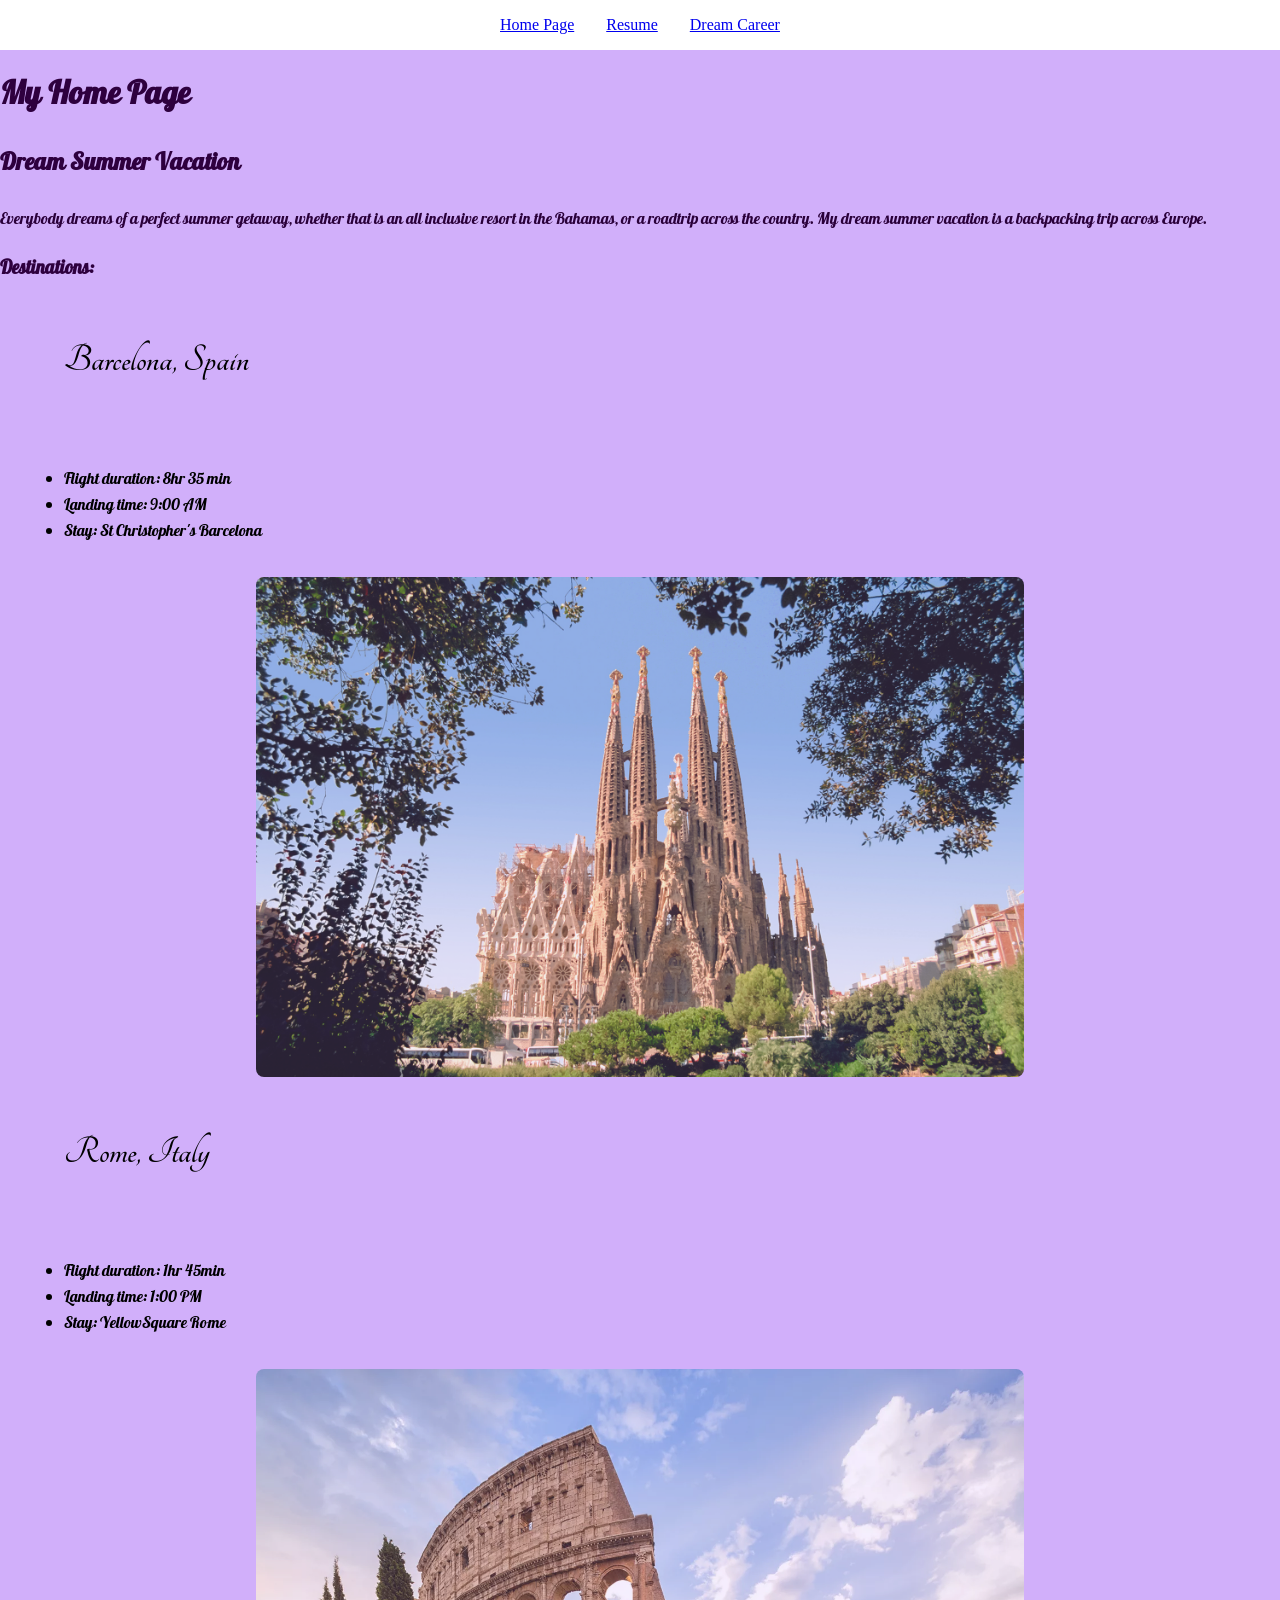
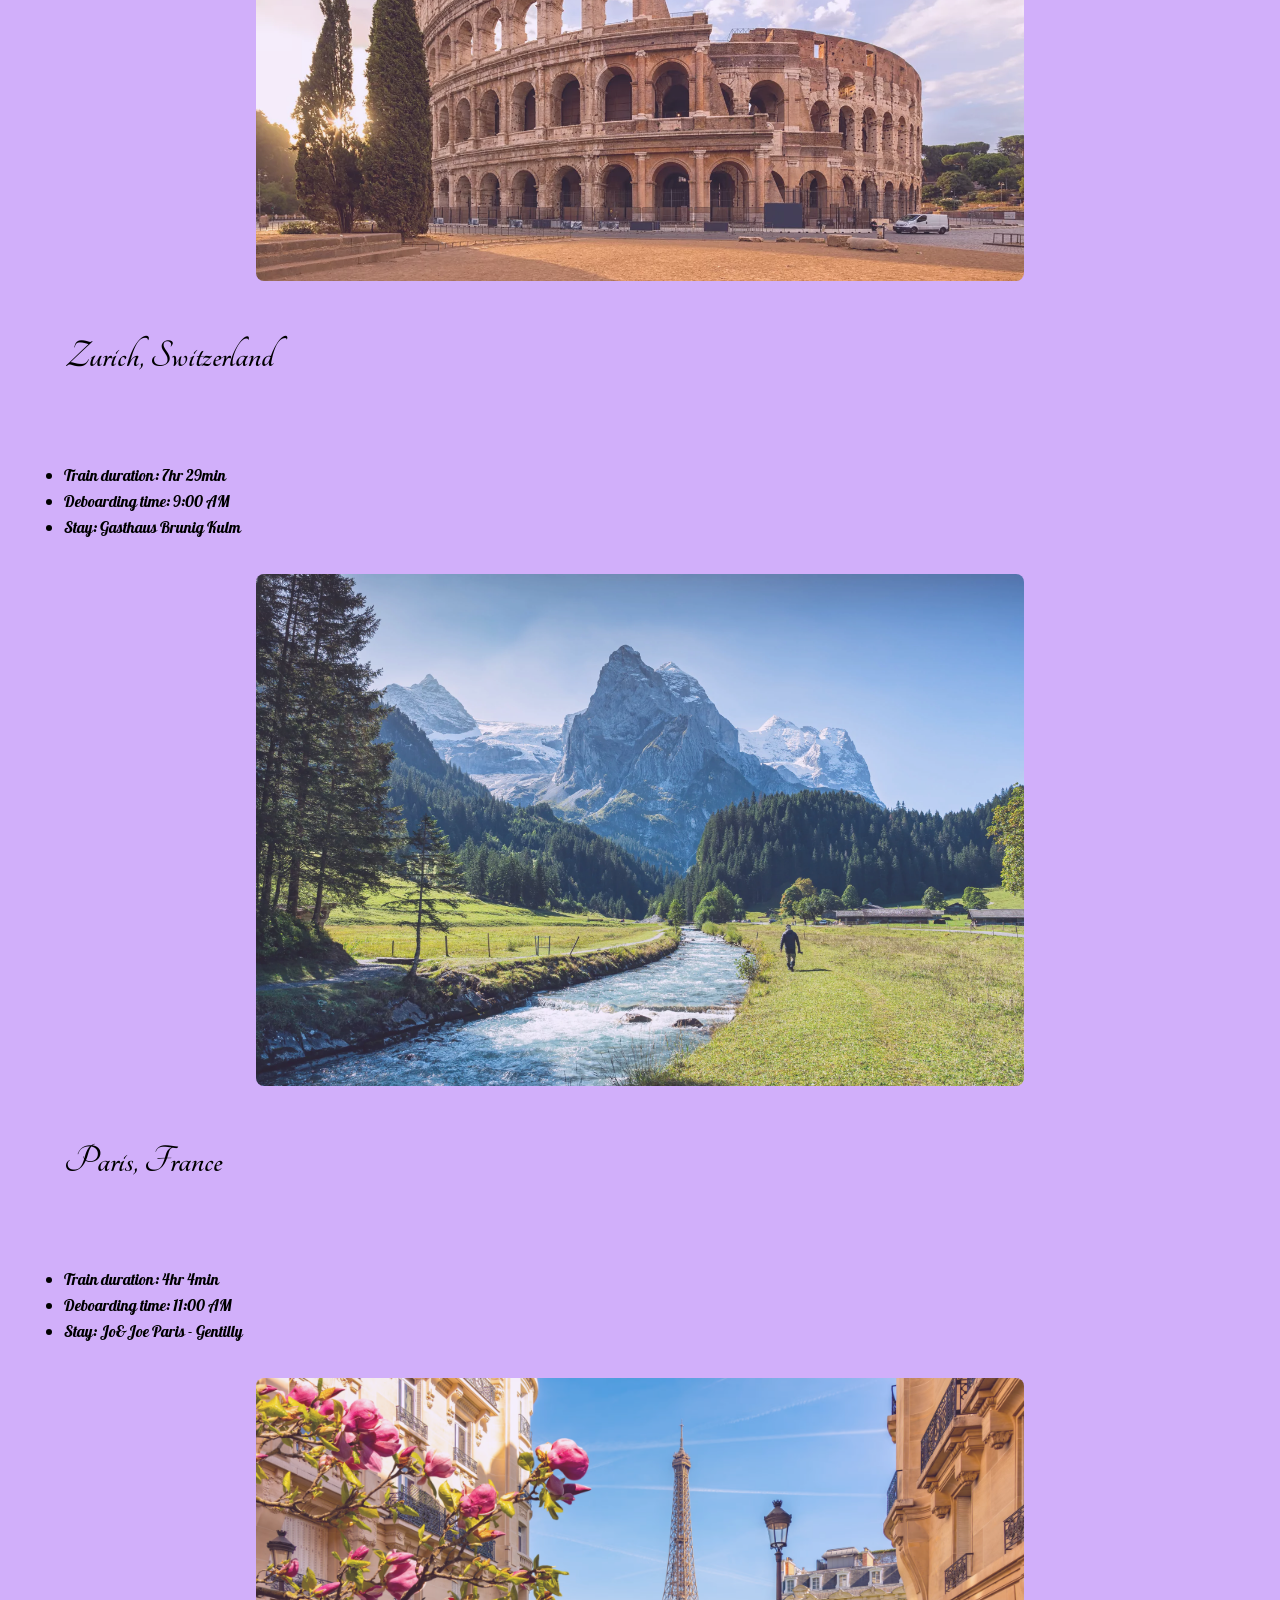
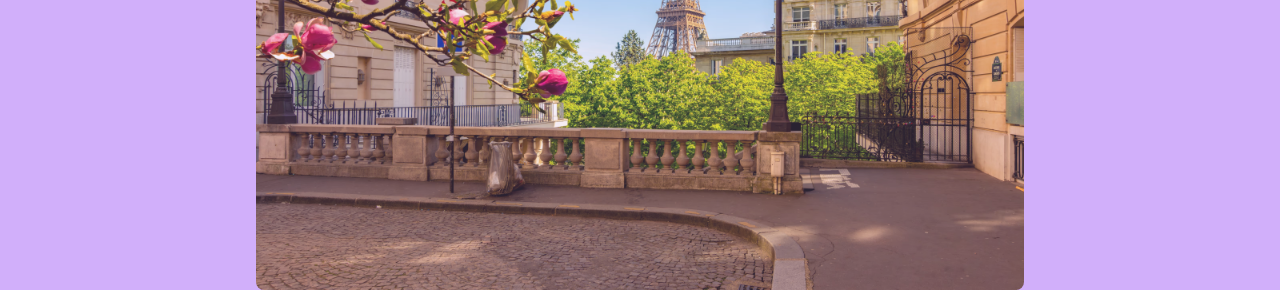
<file: index.html>
<!DOCTYPE html>
<html lang="en">
<head>
  <meta charset="UTF-8">
  <meta name="viewport" content="width=device-width, initial-scale=1.0">
  <title>Home Page</title>
  <link rel="stylesheet" href="css/normalize.css">
  <link rel="stylesheet" href="css/style.css">
  <link rel="preconnect" href="https://fonts.googleapis.com">
  <link rel="preconnect" href="https://fonts.gstatic.com" crossorigin>
  <link href="https://fonts.googleapis.com/css2?family=Galada&family=Mukta+Malar:wght@200;300;400;500;600;700;800&family=Tangerine:wght@400;700&display=swap" rel="stylesheet"> 
</head>
<body class="home-page">
  <header>
    <nav>
      <ul>
        <li><a href="index.html">Home Page</a></li>
        <li><a href="resume.html">Resume</a></li>
        <li><a href="page3.html">Dream Career</a></li>
      </ul>
    </nav>
  </header>

    <div class="page-wrapper">
    <h1>My Home Page</h1>
    <h2>Dream Summer Vacation</h2>

    <p>Everybody dreams of a perfect summer getaway, whether that is an all inclusive resort in the Bahamas, or a roadtrip across the country. My dream summer vacation is a backpacking trip across Europe.</p>

    <h3>Destinations:</h3>

    <h4>Barcelona, Spain</h4>
    <ul class="destinations">
      <li>Flight duration: 8hr 35 min</li>
      <li>Landing time: 9:00 AM</li>
      <li>Stay: St Christopher's Barcelona</li>
    </ul>
    <img src="images/barcelona.jpg" alt="La Sagrada Familia" width="500" height="300">

    <h4>Rome, Italy</h4>
    <ul class="destinations">
      <li>Flight duration: 1hr 45min</li>
      <li>Landing time: 1:00 PM</li>
      <li>Stay: YellowSquare Rome</li>
    </ul>
    <img src="images/Rome.png" alt="Colloseum" width="500" height="300">

    <h4>Zurich, Switzerland</h4>
    <ul class="destinations">
      <li>Train duration: 7hr 29min</li>
      <li>Deboarding time: 9:00 AM</li>
      <li>Stay: Gasthaus Brunig Kulm</li>
    </ul>
    <img src="images/switzerland.png" alt="Alps" width="500" height="300">

    <h4>Paris, France</h4>
    <ul class="destinations">
      <li>Train duration: 4hr 4min</li>
      <li>Deboarding time: 11:00 AM</li>
      <li>Stay: Jo&Joe Paris - Gentilly</li>
    </ul>
    <img src="images/paris.png" alt="Eiffel Tower" width="500" height="300">
  </div>
</body>
</html>
</file>
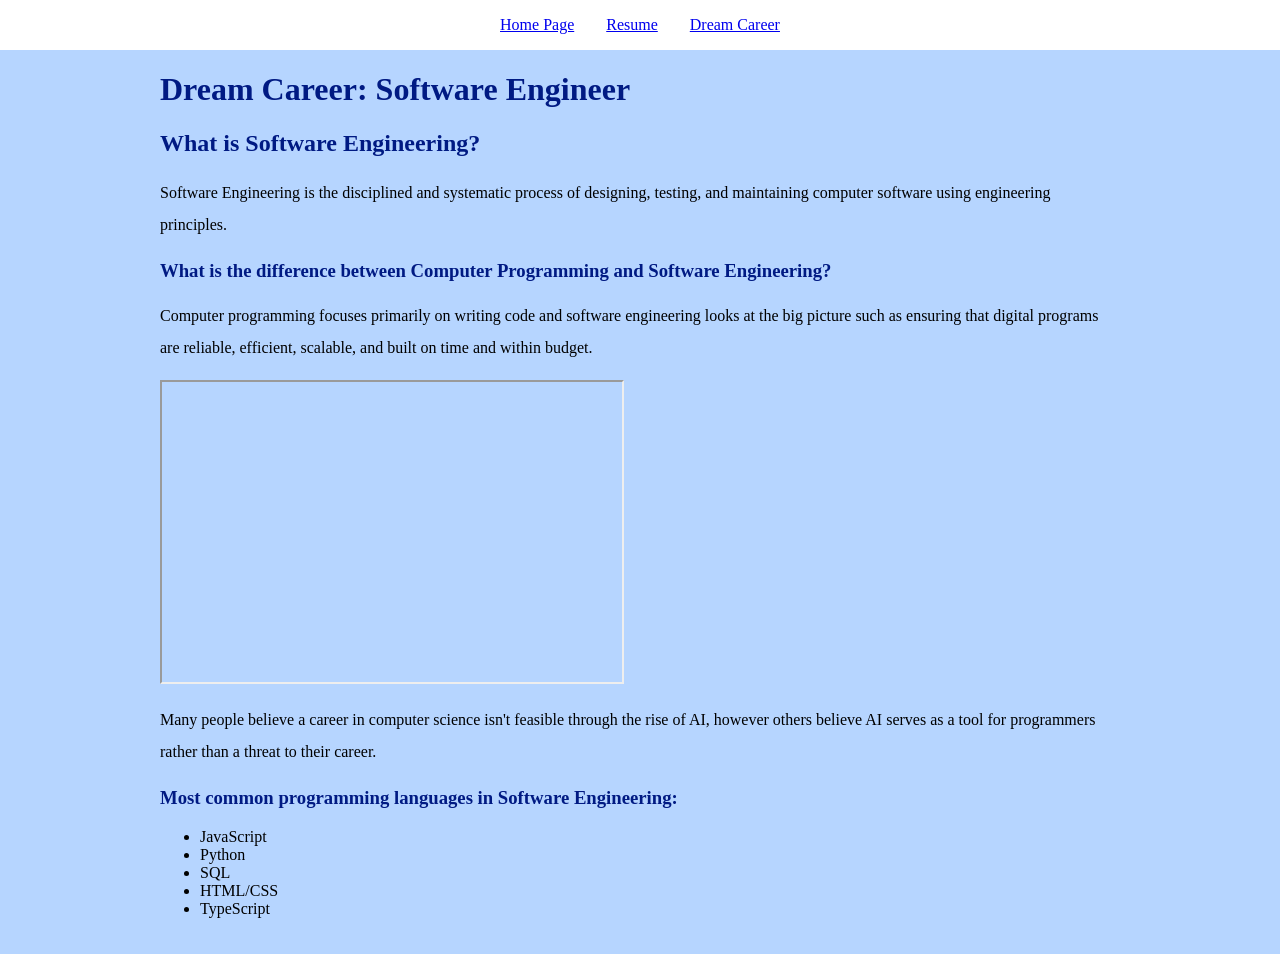
<file: page3.html>
<!DOCTYPE html>
<html lang="en">
<head>
  <meta charset="UTF-8">
  <meta name="viewport" content="width=device-width, initial-scale=1.0">
  <title>Dream Career</title>
  <link rel="stylesheet" href="css/normalize.css">
  <link rel="stylesheet" href="css/style.css">
  <link rel="preconnect" href="https://fonts.googleapis.com">
  <link rel="preconnect" href="https://fonts.gstatic.com" crossorigin>
  <link href="https://fonts.googleapis.com/css2?family=Galada&family=Mukta+Malar:wght@200;300;400;500;600;700;800&family=Tangerine:wght@400;700&display=swap" rel="stylesheet">
</head>
<body class="career-page">
  <header>
    <nav>
      <ul>
        <li><a href="index.html">Home Page</a></li>
        <li><a href="resume.html">Resume</a></li>
        <li><a href="page3.html">Dream Career</a></li>
      </ul>
    </nav>
  </header>

  <div class="page-wrapper">
  <h1>Dream Career: Software Engineer</h1>

  <h2>What is Software Engineering?</h2>
  <p>Software Engineering is the disciplined and systematic process of designing, testing, and maintaining computer software using engineering principles.</p>

  <h3>What is the difference between Computer Programming and Software Engineering?</h3>
  <p>Computer programming focuses primarily on writing code and software engineering looks at the big picture such as ensuring that digital programs are reliable, efficient, scalable, and built on time and within budget.</p>

  <iframe class="software-video"
    height="300"
    width="460"
    src="https://www.youtube.com/embed/w4rG5GY9IlA?si=B4cJOhMYmfwIZUQU"
    title="YouTube video player"
    allow="accelerometer; autoplay; clipboard-write; encrypted-media; gyroscope; picture-in-picture; web-share"
    referrerpolicy="strict-origin-when-cross-origin"
    allowfullscreen>
  </iframe>

  <p>Many people believe a career in computer science isn't feasible through the rise of AI, however others believe AI serves as a tool for programmers rather than a threat to their career.</p>
  
  <h3>Most common programming languages in Software Engineering:</h3>
    <ul class="programmingLanguages">
      <li>JavaScript</li>
      <li>Python</li>
      <li>SQL</li>
      <li>HTML/CSS</li>
      <li>TypeScript</li>
    </ul>
  </div>
</body>
</html>
</file>
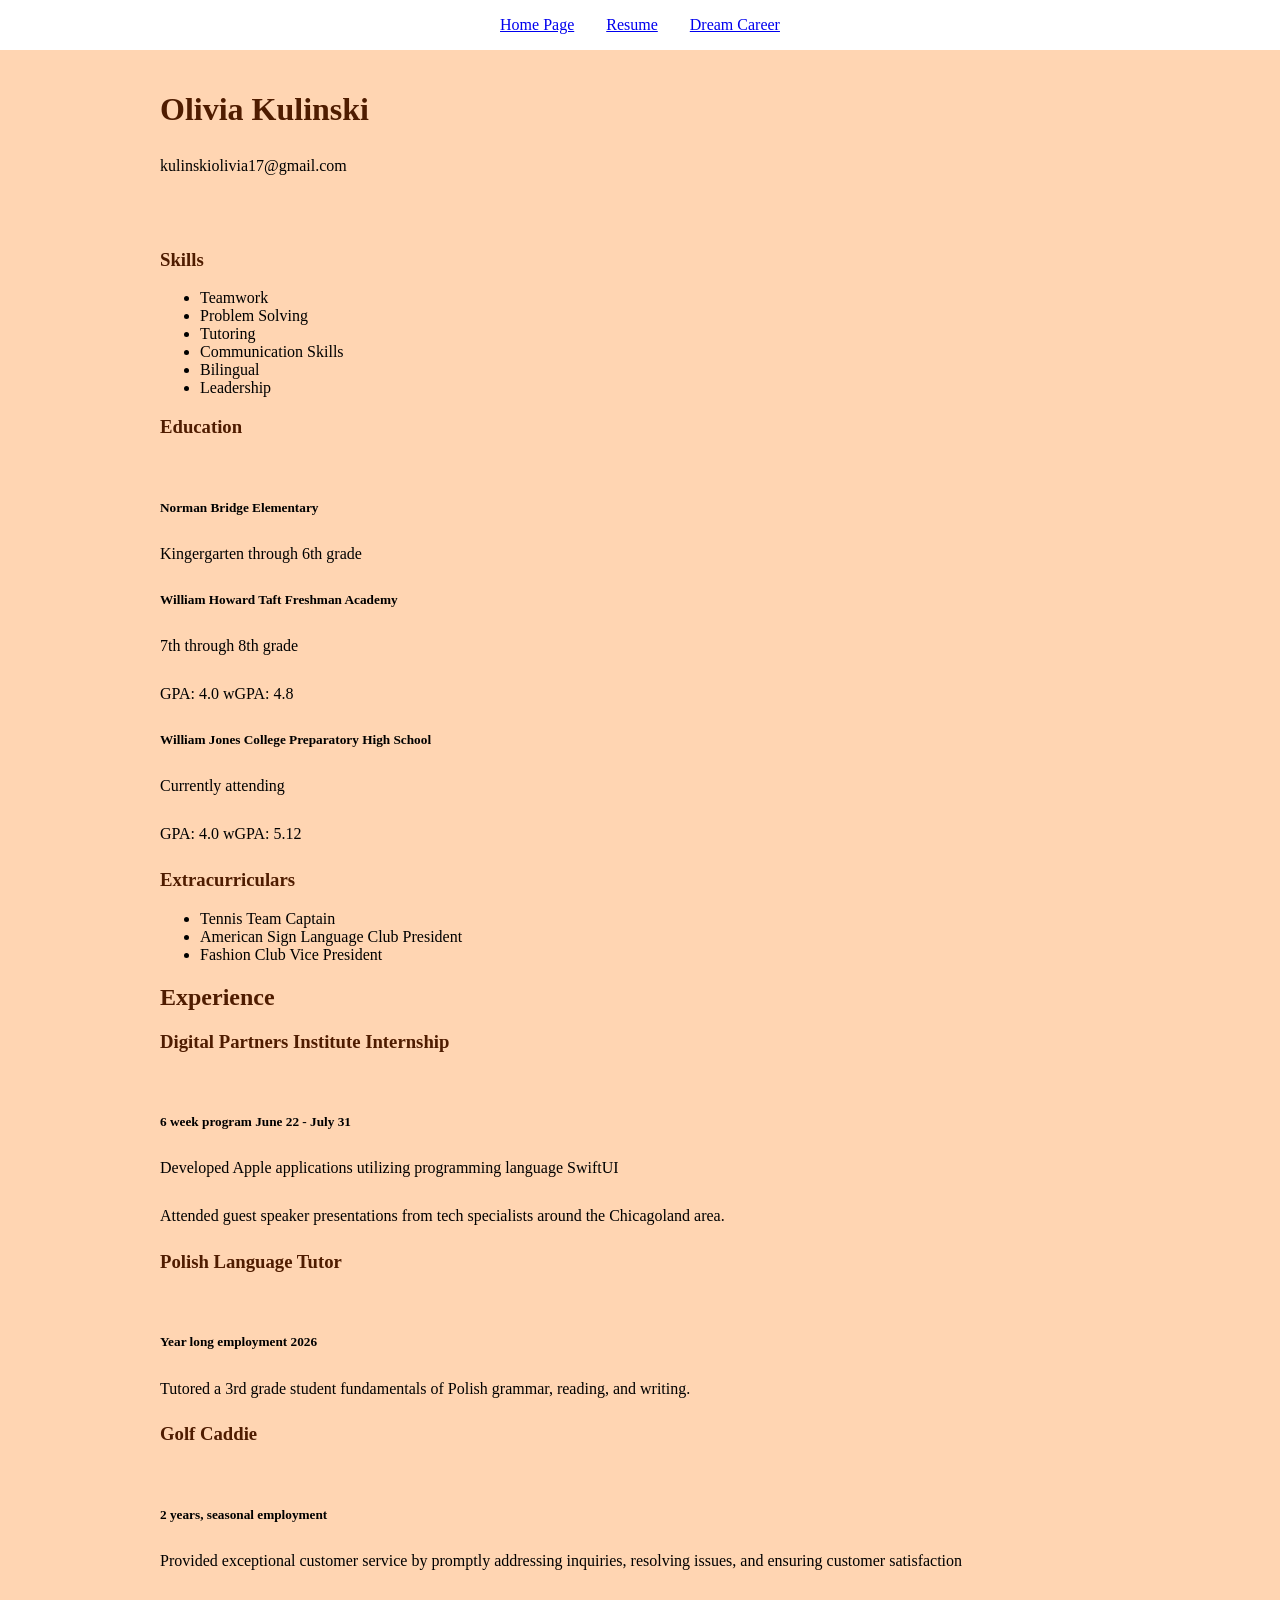
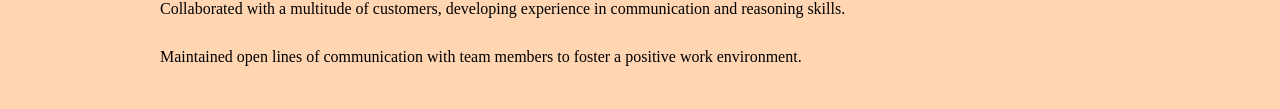
<file: resume.html>
<!DOCTYPE html>
<html lang="en">
<head>
  <meta charset="UTF-8">
  <meta name="viewport" content="width=device-width, initial-scale=1.0">
  <title>Resume</title>
  <link rel="stylesheet" href="css/normalize.css"> 
  <link rel="stylesheet" href="css/style.css">
  <link rel="preconnect" href="https://fonts.googleapis.com">
  <link rel="preconnect" href="https://fonts.gstatic.com" crossorigin>
  <link href="https://fonts.googleapis.com/css2?family=Galada&family=Mukta+Malar:wght@200;300;400;500;600;700;800&family=Tangerine:wght@400;700&display=swap" rel="stylesheet">
</head>
<body class="resume-page">
    <header>
      <nav>
        <ul>
          <li><a href="index.html">Home Page</a></li>
          <li><a href="resume.html">Resume</a></li>
          <li><a href="page3.html">Dream Career</a></li>
        </ul>
      </nav>
    </header>

    <div class="page-wrapper">
      <h1>Olivia Kulinski</h1>
      <p>kulinskiolivia17@gmail.com</p>
      <h2>&nbsp;</h2>

      <h3>Skills</h3>
      <ul>
        <li>Teamwork</li>
        <li>Problem Solving</li>
        <li>Tutoring</li>
        <li>Communication Skills</li>
        <li>Bilingual</li>
        <li>Leadership</li>
      </ul>
 
      <h3>Education</h3>
      <h4>&nbsp;</h4>
      <h5>Norman Bridge Elementary</h5>
      <p>Kingergarten through 6th grade</p>
      <h5>William Howard Taft Freshman Academy</h5>
      <p>7th through 8th grade</p>
      <p>GPA: 4.0 wGPA: 4.8</p>
      <h5>William Jones College Preparatory High School</h5>
      <p>Currently attending</p>
      <p>GPA: 4.0 wGPA: 5.12</p>

      <h3>Extracurriculars</h3>
      <ul>
        <li>Tennis Team Captain</li>
        <li>American Sign Language Club President</li>
        <li>Fashion Club Vice President</li>
      </ul>

      <h2>Experience</h2>
      <h3>Digital Partners Institute Internship</h3>
      <h4>&nbsp;</h4>
      <h5>6 week program June 22 - July 31</h5>
      <p>Developed Apple applications utilizing programming language SwiftUI</p>
      <p>Attended guest speaker presentations from tech specialists around the Chicagoland area.</p>

      <h3>Polish Language Tutor</h3>
      <h4>&nbsp;</h4>
      <h5>Year long employment 2026</h5>
      <p>Tutored a 3rd grade student fundamentals of Polish grammar, reading, and writing.</p>

      <h3>Golf Caddie</h3>
      <h4>&nbsp;</h4>
      <h5>2 years, seasonal employment</h5>
      <p>Provided exceptional customer service by promptly addressing inquiries, resolving issues, and ensuring customer satisfaction</p>
      <p>Collaborated with a multitude of customers, developing experience in communication and reasoning skills.</p>
      <p>Maintained open lines of communication with team members to foster a positive work environment.</p>
    </div>
</body>
</html>
</file>
<file: css/style.css>
/* Shared Style */

body {
  margin: 0;
  padding: 0;
}

header {
  width: 100%;
}

nav ul {
  margin: 0;
  padding: 1rem 0;
  list-style: none;
  display: flex;
  justify-content: center;
  gap: 2rem;
  background-color: rgb(255, 255, 255);
}

img {
  display: block;
  margin: 0 auto;
}

/* Home Page -- Fluid Layout using percentages */

/* Style 1 */
.home-page h1,
.home-page h2,
.home-page h3 {
  color: #2e003e;
  font-family: "Galada", cursive;
  font-weight: bold;
}

/* Style 2 */
.home-page p {
  color: rgb(42, 0, 58);
  font-family: "Galada", cursive;
  line-height: 2;
}

/* Style 3 */
.home-page img {
  border-radius: 8px;
  opacity: 0.8;
  width: 60%;
  height: auto;
}

/* Style 4 */
.home-page {
  background-color: #d1affa !important;
  font-family: 'Times New Roman', Times, serif;
}

/* Style 5 */
.destinations {
  font-family: "Galada", cursive;
  width: 90%;
  margin: 0 auto;
  padding: 2rem;
}

.home-page h4 {
  margin-left: 5%;
  font-family: "Tangerine", cursive;
  font-size: 40px;
  font-weight: 700;
  font-style: normal;
}

/* ==========================================
   Career Page (Fixed Layout using pixels)
   ========================================== */

/* Style 1 */
.career-page h1,
.career-page h2,
.career-page h3 {
  color: #001a83;
  font-weight: bold;
}

/* Style 2 */
.career-page .page-wrapper {
  width: 960px;
  margin: 0 auto;
  padding: 0 20px 20px 20px;
}

/* Style 3 */
.career-page p {
  color: black;
  line-height: 2;
}

/* Style 4 (Removed fixed width from body so header can span full screen) */
body.career-page {
  /* Empty or used for background color only */
}

/* Style 5 */
.career-page {
  background-color: #b6d5ff !important;
  font-family: 'Times New Roman', Times, serif;
}

/* ==========================================
   Resume Page (Fixed Layout using pixels)
   ========================================== */

/* Style 1 */
.resume-page h1,
.resume-page h2,
.resume-page h3 {
  color: #4f1c00;
  font-weight: bold;
}

/* Style 2 */
.resume-page .page-wrapper {
  width: 960px;
  margin: 0 auto;
  padding: 20px;
}

/* Style 3 */
.resume-page p {
  color: black;
  line-height: 2;
}

/* Style 4 (Removed fixed width from body) */
body.resume-page {
  /* Empty or used for background color only */
}

/* Style 5 */
.resume-page {
  background-color: #ffd5b2 !important;
  font-family: 'Times New Roman', Times, serif;
}
</file>
